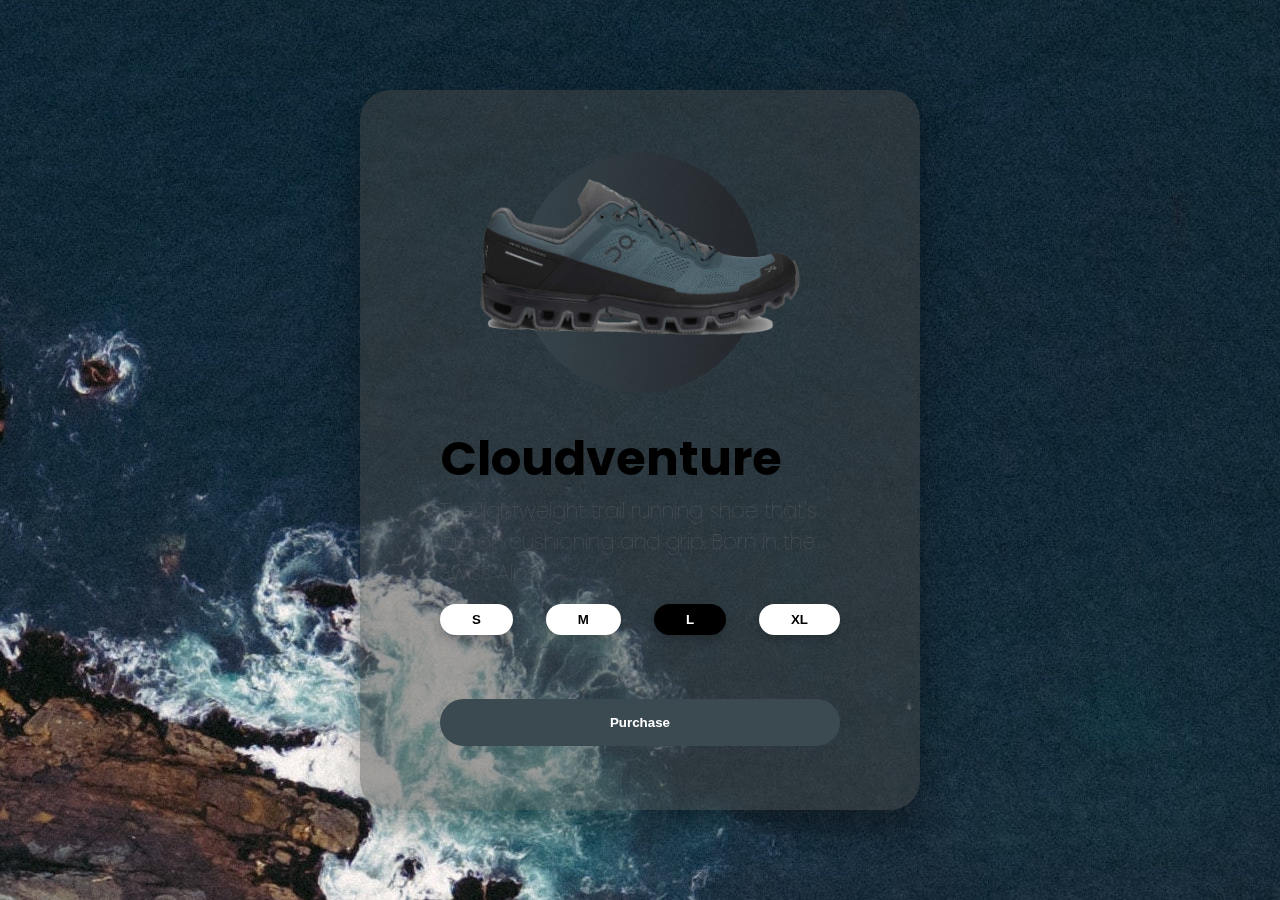
<file: public/index.html>
<!DOCTYPE html>
<html lang="en">
  <head>
    <meta charset="UTF-8" />
    <meta name="viewport" content="width=device-width, initial-scale=1.0" />
    <title>3d Card Effect</title>
    <link
      href="https://fonts.googleapis.com/css2?family=Poppins:wght@400;500&display=swap"
      rel="stylesheet"
    />
    <link rel="stylesheet" href="./style.css" />
  </head>
  <body>
    <div class="container">
      <div class="card">
        <div class="sneaker">
          <div class="circle"></div>
          <img src="./on-running1.png" alt="adidas" />
        </div>
        <div class="info">
          <h1 class="title">Cloudventure</h1>
          <h3>
            The lightweight trail running shoe that's big on cushioning and
            grip. Born in the Swiss Alps.
          </h3>
          <div class="sizes">
            <button>S</button>
            <button>M</button>
            <button class="active">L</button>
            <button>XL</button>
          </div>
          <div class="purchase">
            <button>Purchase</button>
          </div>
        </div>
      </div>
    </div>
    <script src="./app.js"></script>
  </body>
</html>
</file>
<file: public/style.css>
* {
  margin: 0;
  padding: 0;
  box-sizing: border-box;
}

body {
  background-image: url('oceanrock.jpg');
  font-family: "Poppins", sans-serif;
  min-height: 100vh;
  display: flex;
  align-items: center;
  justify-content: center;
  perspective: 1000px;
  background-color: rgba(0, 0, 0, 0.9);
}
.container {
  width: 50%;
  display: flex;
  justify-content: center;
  align-items: center;
}
.card {
  background-color: rgba(68, 69, 68, 0.5);
  transform-style: preserve-3d;
  height: 80vh;
  width: 35rem;
  border-radius: 30px;
  padding: 0rem 5rem;
  box-shadow: 0 20px 20px rgba(0, 0, 0, 0.2), 0px 0px 50px rgba(0, 0, 0, 0.2);
}

.sneaker {
  height: 37vh;
  display: flex;
  align-items: center;
  justify-content: center;
}
.sneaker img {
  width: 21rem;
  z-index: 2;
  transition: all 0.75s ease-out;
}
.circle {
  margin-top: 2rem;
  width: 15rem;
  height: 15rem;
  background: linear-gradient(
    to right,
    rgba(59,74,80,0.75),
    rgba(34,33,38, 0.75)
  );
  position: absolute;
  border-radius: 50%;
  z-index: 1;
}

.info h1 {
  font-size: 3rem;
  transition: all 0.75s ease-out;
  margin-top: 0rem;
}
.info h3 {
  font-size: 1.3rem;
  padding-bottom: 1rem;
  color: #585858;
  font-weight: lighter;
  transition: all 0.75s ease-out;
}
.sizes {
  display: flex;
  justify-content: space-between;
  transition: all 0.75s ease-out;
}
.sizes button {
  padding: 0.5rem 2rem;
  background: none;
  border: none;
  box-shadow: 0px 5px 10px rgba(0, 0, 0, 0.2);
  border-radius: 30px;
  cursor: pointer;
  font-weight: bold;
  color:rgba(0, 0, 0, 1);
  background-color: white;
}
button.active {
  background: black;
  color: white;
}
.purchase {
  margin-top: 4rem;
  margin-bottom: 2rem;
  transition: all 0.75s ease-out;
}
.purchase button {
  width: 100%;
  padding: 1rem 0rem;
  background: rgba(59,74,80,1);
  border: none;
  color:white;
  cursor: pointer;
  border-radius: 30px;
  font-weight: bolder;
}
</file>
